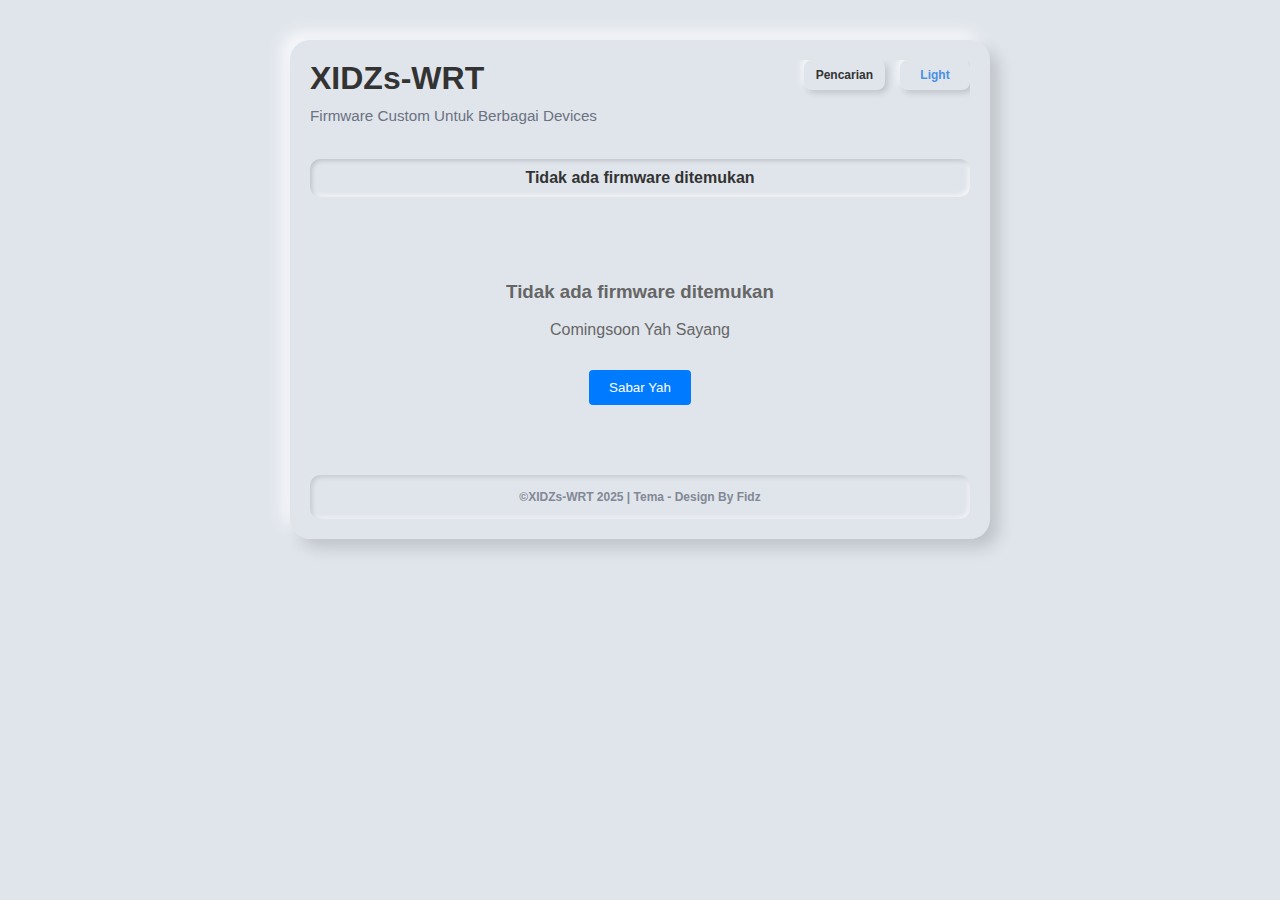
<file: index.html>
<!DOCTYPE html>
<html lang="id">
<head>
    <meta charset="UTF-8">
    <meta name="viewport" content="width=device-width, initial-scale=1.0">
    <title>XIDZs-WRT</title>
    <link rel="stylesheet" href="style.css">
</head>
<body>
    <div class="wizard-container">
        <div class="header-flex">
            <div>
                <h1 class="animated-text">XIDZs-WRT</h1>
                <div class="desc animated-desc">Firmware Custom Untuk Berbagai Devices</div>
            </div>
            <div class="header-buttons">
                <button class="search-btn" id="searchBtn">Loading...</button>
                <button class="theme-toggle" id="themeToggle">Light</button>
            </div>
        </div>
        
        <div class="firmware-count" id="firmwareCount">Memuat data...</div>
        <div id="wizard"></div>
        
        <div class="footer">
            ©XIDZs-WRT 2025 | Tema - Design By Fidz
        </div>
    </div>

    <div id="infoModal" class="modal">
        <div class="modal-content">
            <span class="close">&times;</span>
            <h2>Informasi XIDZs-WRT</h2>
            <ul class="info-list">
                <li>XIDZs-WRT Adalah Firmware Custom Berbasis OpenWrt Dan ImmortalWrt</li>
                <li>Firmware Version 23.05.x | 24.10.x</li>
                <li>IP: 192.168.1.1</li>
                <li>username: root</li>
                <li>password: xyyraa</li>
                <li>WIFI: XIDZs-WRT | XIDZs-WRT_5G</li>
                <li>WIFI Key: XIDZs2025</li>
                <li>Support Berbagai Jenis Devices Populer</li>
                <li>Support Berbagai Jenis Modem Rakitan</li>
                <li>ModSdcard Support EMMC Error Atau Normal ( Jangan Pasang Di EMMC )</li>
                <li>Format Dahulu SdCard Sebelum Burning Firmware</li>
                <li>Disarankan Burning Firmware Use EtchDroid | Rufus</li>
                <li>Disarankan Reboot Devices Setelah Succes Booting Pertama Kali</li>
            </ul>
        </div>
    </div>

    <div id="featuresModal" class="modal">
        <div class="modal-content">
            <span class="close">&times;</span>
            <h2>Features</h2>
            
            <h3>Fitur - Fitur</h3>
            <ul class="info-list">
                <li>Tema Alpha ⨯ Tema Argon ⨯ Tema Material</li>
                <li>Amlogic Service ( Amlogic Devices ) ⨯ Droidnet</li>
                <li>3ginfo-Lite ⨯ Modeminfo ⨯ IP Information</li>
                <li>Fix TTL ⨯ Tailscale</li>
                <li>Eqosplus ⨯ Mactodong</li>
                <li>GPIO LED Support HG680P - B860H</li>
                <li>MODSDCARD Support HG680P - B860H</li>
                <li>Tersedia WIFI ON | OFF HG680P - B860H</li>
                <li>Internet Detector ⨯ Connection Monitor</li>
                <li>Support Modem Rakitan ⨯ Auto Reconnect</li>
                <li>Auto Time Sync ⨯ File Manager</li>
                <li>Configurasi Openclash ⨯ Nikki ⨯ Passwall</li>
            </ul>
            
            <h3>Khusus Amlogic Devices</h3>
            <ul class="info-list">
                <li>Kernel Versi 5.15.x</li>
                <li>Kernel Versi 6.1.x</li>
                <li>Kernel Versi 6.6.x</li>
                <li>Kernel Versi 6.12.x</li>
            </ul>
            
            <h3>Tunnel Options</h3>
            <ul class="info-list">
                <li>OpenClash</li>
                <li>OpenClash + Nikki</li>
                <li>OpenClash + Nikki + Passwall</li>
                <li>No Tunnel</li>
            </ul>
        </div>
    </div>

    <div id="aboutModal" class="modal">
        <div class="modal-content">
            <span class="close">&times;</span>
            <h2>About XIDZs-WRT</h2>
            <h3>Tentang Project</h3>
            <p>XIDZs-WRT Adalah Sebuah Firmware Custom Yang Dikembangkan Untuk Komunitas Openwrt Indonesia. Project Ini Bertujuan Untuk Memberikan Pengalaman Networking Yang Lebih Baik Dengan Fitur-Fitur Yang Disesuaikan Dengan Kebutuhan Pengguna.</p>
        </div>
    </div>

    <div id="sumberModal" class="modal">
        <div class="modal-content">
            <span class="close">&times;</span>
            <h2>Credit</h2>
            <h3>License & Source</h3>
            <div class="link-list">
                <a href="https://github.com/de-quenx/XIDZs-WRT/blob/main/LICENSE" target="_blank">LICENSE</a><br>
                <a href="https://github.com/rizkikotet-dev/RTA-WRT" target="_blank">RTA-WrtBuilder By RizkiKotet-Dev</a><br>
                <a href="https://github.com/frizkyiman/friWrt-MyWrtBuilder" target="_blank">friWrt-MyWrtBuilder By frizkyiman</a><br>
                <a href="https://github.com/Revincx/MyWrtBuilder" target="_blank">MyWrtBuilder By Revincx</a><br>
                <a href="https://github.com/armarchindo/ULO-Builder/blob/main/ulo" target="_blank">ULO Builder By DBAI</a><br>
                <a href="https://github.com/ophub" target="_blank">Ophub</a><br>
                <a href="https://github.com/Dirgha80" target="_blank">Dirgha</a><br>
            </div>
        </div>
    </div>

    <div id="changelogModal" class="modal">
        <div class="modal-content">
            <span class="close">&times;</span>
            <h2>Changelog</h2>
            <h3>19.08.2025</h3>
            <ul class="info-list">
                <li>Revisi LoginPage</li>
                <li>Revisi Netmonitor</li>
                <li>Optimasi Script</li>
                <li>Fix Modemmanager</li>
                <li>Update To Openwrt 23.05.6</li>
                <li>Bug..? Unknown</li>
            </ul>
            <h3>xx.xx.2025</h3>
            <ul class="info-list">
                <li></li>
            </ul>
        </div>
    </div>

    <div id="ownerModal" class="modal">
        <div class="modal-content">
            <span class="close">&times;</span>
            <h2>Developer</h2>
            <h3>Kontak & Media Sosial</h3>
            <div class="link-list">
                <a href="https://github.com/de-quenx" target="_blank">GitHub Profile</a><br>
                <a href="https://t.me/xidz_x" target="_blank">Telegram</a><br>
                <a href="https://www.facebook.com/Fid.Kholiq" target="_blank">Facebook</a><br>
            </div>
            <h3>Dukungan dan Support</h3>
            <p>Jika Anda menyukai project ini, silakan berikan bintang di GitHub dan share ke teman-teman Terimakasih...!</p>
        </div>
    </div>

    <script src="script.js"></script>
</body>
</html>
</file>
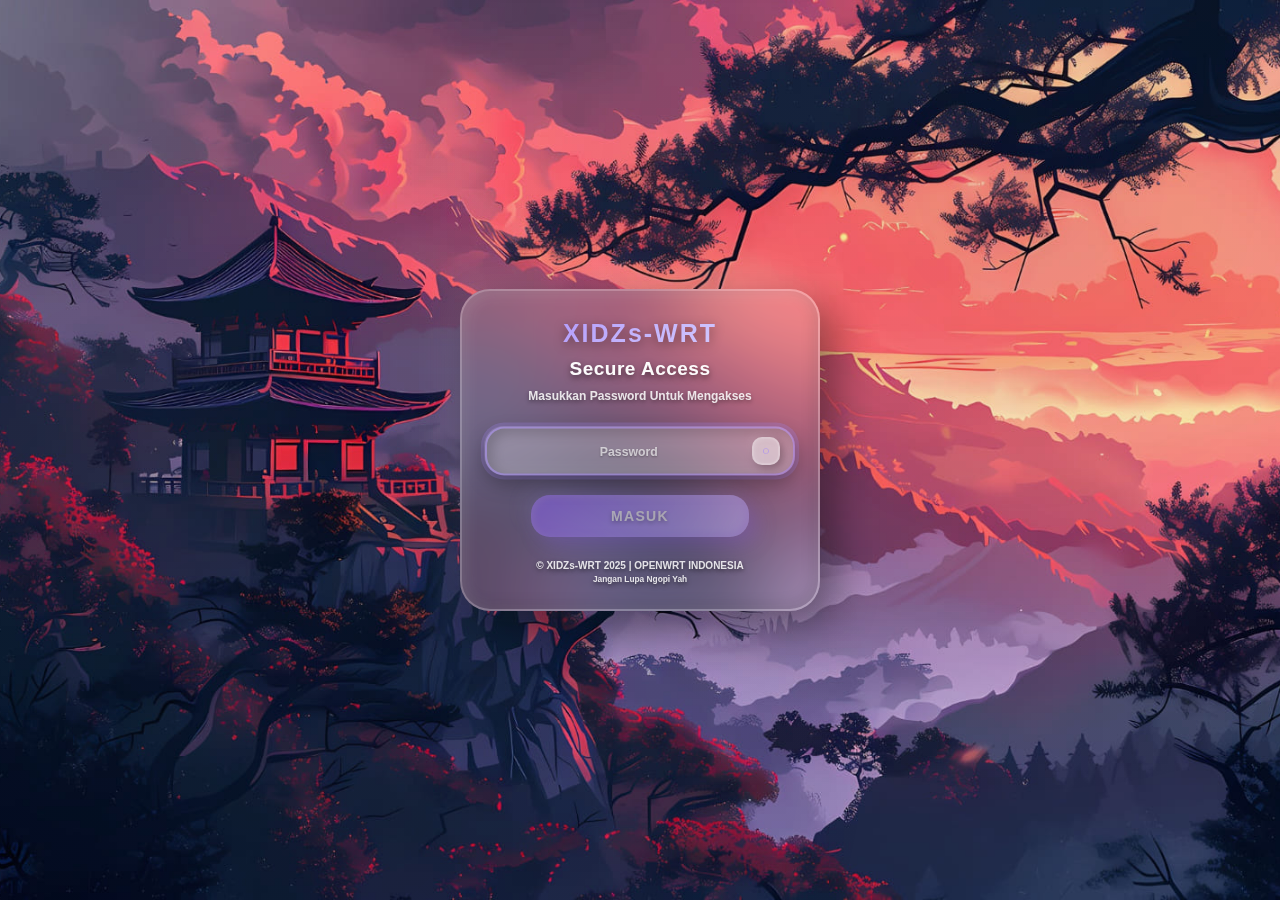
<file: login.html>
<!DOCTYPE html>
<html lang="id">
<head>
    <meta charset="UTF-8">
    <meta name="viewport" content="width=device-width, initial-scale=1.0, maximum-scale=1.0, user-scalable=no">
    <meta name="theme-color" content="#dedafe">
    <meta name="mobile-web-app-capable" content="yes">
    <meta name="apple-mobile-web-app-capable" content="yes">
    <meta name="apple-mobile-web-app-status-bar-style" content="default">
    <meta name="description" content="XIDZs-WRT - Firmware Custom From Indonesia">
    <meta name="keywords" content="XIDZs-WRT, OpenWrt, Immortalwrt, Indonesia, Firmware">
    <meta name="author" content="Fidz">
    <title>FIRMWARE - XIDZs-WRT</title>
    <link rel="stylesheet" href="xidz.css">
    <link rel="icon" type="image/x-icon" href="data:image/svg+xml,<svg xmlns='http://www.w3.org/2000/svg' viewBox='0 0 100 100'><text y='.9em' font-size='60'>🍥</text></svg>">
</head>
<body>
    <div class="snowflake">❄</div>
    <div class="snowflake">❅</div>
    <div class="snowflake">❆</div>
    <div class="snowflake">❄</div>
    <div class="snowflake">❅</div>
    <div class="snowflake">❆</div>
    <div class="snowflake">❄</div>
    <div class="snowflake">❅</div>
    <div class="snowflake">❆</div>
    <div class="snowflake">❄</div>

    <div id="announcement" class="announcement">
        <div class="announcement-content">
            <div class="announcement-icon">📢</div>
            <div class="announcement-text">
                <span id="typingText"></span>
            </div>
        </div>
    </div>

    <div class="login-container">
        <div class="logo">XIDZs-WRT</div>
        <h1>Secure Access</h1>
        <p class="subtitle">Masukkan Password Untuk Mengakses</p>
        
        <form id="loginForm">
            <div class="input-group">
                <div class="password-container">
                    <input 
                        type="password" 
                        id="password" 
                        name="password"
                        placeholder="Password"
                        maxlength="50"
                        required
                    >
                    <span class="toggle-password" id="togglePassword">○</span>
                </div>
            </div>
            
            <button type="submit" id="loginBtn">MASUK</button>
            
            <div class="loading" id="loading">
                <div class="loading-spinner"></div>
                <p>Memverifikasi Password...</p>
            </div>
        </form>
        
        <div class="footer">
            <strong>© XIDZs-WRT 2025</strong> | OPENWRT INDONESIA<br>
            <small>Jangan Lupa Ngopi Yah</small>
        </div>
    </div>

    <div id="notification" class="notification">
        <span id="notifText"></span>
        <div class="progress-bar" id="progressBar"></div>
    </div>

    <script src="xidz.js"></script>
</body>
</html>
</file>
<file: style.css>
:root {
    --bg-color: #e0e5ec;
    --text-color: #333;
    --shadow-dark: rgba(0,0,0,0.15);
    --shadow-light: rgba(255,255,255,0.7);
    --accent-color: #4a90e2;
    --secondary-color: #6b7280;
    --success-color: #10b981;
    --border-color: rgba(0,0,0,0.05);
}

.animated-text {
    font-weight: bold;
    transition: all 0.5s ease;
    color: var(--text-color);
}

.animated-desc {
    font-weight: 500;
    transition: all 0.5s ease;
    color: var(--secondary-color);
}

.animated-text:hover {
    transform: scale(1.02);
}

body.theme-dark {
    --bg-color: #1a1a1a;
    --text-color: #e0e0e0;
    --shadow-dark: rgba(0,0,0,0.3);
    --shadow-light: rgba(255,255,255,0.03);
    --accent-color: #60a5fa;
    --secondary-color: #9ca3af;
    --success-color: #34d399;
    --border-color: rgba(255,255,255,0.1);
}

body.theme-blue {
    --bg-color: #0f172a;
    --text-color: #cbd5e1;
    --shadow-dark: rgba(0,0,0,0.25);
    --shadow-light: rgba(59, 130, 246, 0.1);
    --accent-color: #3b82f6;
    --secondary-color: #64748b;
    --success-color: #06b6d4;
    --border-color: rgba(59, 130, 246, 0.2);
}

body.theme-green {
    --bg-color: #0f1419;
    --text-color: #a7f3d0;
    --shadow-dark: rgba(0,0,0,0.25);
    --shadow-light: rgba(16, 185, 129, 0.1);
    --accent-color: #10b981;
    --secondary-color: #6b7280;
    --success-color: #34d399;
    --border-color: rgba(16, 185, 129, 0.2);
}

body.theme-purple {
    --bg-color: #1e1b4b;
    --text-color: #e0e7ff;
    --shadow-dark: rgba(0,0,0,0.25);
    --shadow-light: rgba(139, 92, 246, 0.1);
    --accent-color: #8b5cf6;
    --secondary-color: #a78bfa;
    --success-color: #c084fc;
    --border-color: rgba(139, 92, 246, 0.2);
}

body {
    font-family: 'Segoe UI', sans-serif;
    background: var(--bg-color);
    color: var(--text-color);
    margin: 0;
    padding: 0;
    transition: all 0.3s ease;
    overflow-x: hidden;
}

* {
    box-sizing: border-box;
}

.wizard-container {
    max-width: 700px;
    margin: 40px auto 20px;
    padding: 20px;
    border-radius: 20px;
    background: inherit;
    box-shadow: 9px 9px 16px var(--shadow-dark), -9px -9px 16px var(--shadow-light);
    transition: filter 0.3s ease;
    position: relative;
}

.wizard-container.blur-active {
    filter: blur(3px);
    pointer-events: none;
}

.header-flex {
    display: flex;
    justify-content: space-between;
    align-items: flex-start;
    gap: 20px;
    margin-bottom: 20px;
    overflow: hidden;
}

.header-content {
    flex: 1;
    overflow: hidden;
}

.header-buttons {
    display: flex;
    flex-direction: row;
    gap: 15px;
    align-items: center;
    flex-shrink: 0;
}

.search-btn, .theme-toggle {
    border: none;
    background: inherit;
    padding: 8px 12px;
    border-radius: 8px;
    font-size: 12px;
    font-weight: bold;
    cursor: pointer;
    box-shadow: 3px 3px 6px var(--shadow-dark), -3px -3px 6px var(--shadow-light);
    transition: all 0.2s ease;
    color: var(--text-color);
    min-width: 70px;
}

.search-btn:hover, .theme-toggle:hover {
    box-shadow: inset 3px 3px 6px var(--shadow-dark), inset -3px -3px 6px var(--shadow-light);
    transform: scale(0.98);
}

.theme-toggle {
    color: var(--accent-color);
}

h1 { 
    margin: 0; 
    color: var(--text-color); 
    word-wrap: break-word;
    hyphens: auto;
}

.desc {
    color: var(--secondary-color);
    font-size: 0.95em;
    margin: 10px 0 15px;
    word-wrap: break-word;
    hyphens: auto;
}

.firmware-count {
    text-align: center;
    margin-bottom: 25px;
    padding: 10px;
    background: inherit;
    border-radius: 10px;
    box-shadow: inset 2px 2px 4px var(--shadow-dark), inset -2px -2px 4px var(--shadow-light);
    font-weight: bold;
    color: var(--text-color);
}

.step-card {
    background: inherit;
    border-radius: 15px;
    padding: 15px;
    margin-bottom: 20px;
    box-shadow: inset 3px 3px 6px var(--shadow-dark), inset -3px -3px 6px var(--shadow-light);
    opacity: 0;
    transform: translateY(15px);
    transition: all 0.4s ease;
}

.step-card.active {
    opacity: 1;
    transform: translateY(0);
}

label {
    display: block;
    margin-bottom: 12px;
    font-weight: bold;
    color: var(--text-color);
}

.firmware-header {
    display: flex;
    justify-content: space-between;
    align-items: center;
    margin-bottom: 12px;
    flex-wrap: wrap;
    gap: 10px;
}

.search-toggle-btn {
    border: none;
    background: inherit;
    padding: 6px 12px;
    border-radius: 8px;
    font-size: 12px;
    font-weight: bold;
    cursor: pointer;
    box-shadow: 3px 3px 6px var(--shadow-dark), -3px -3px 6px var(--shadow-light);
    transition: all 0.2s ease;
    color: var(--text-color);
}

.search-toggle-btn:hover {
    box-shadow: inset 2px 2px 4px var(--shadow-dark), inset -2px -2px 4px var(--shadow-light);
    transform: scale(0.98);
}

.search-toggle-btn.active {
    box-shadow: inset 3px 3px 6px var(--shadow-dark), inset -3px -3px 6px var(--shadow-light);
    color: var(--accent-color);
}

.category-buttons {
    display: flex;
    gap: 8px;
    margin-bottom: 15px;
    flex-wrap: wrap;
}

.device-buttons {
    display: grid;
    grid-template-columns: repeat(3, 1fr);
    gap: 8px;
    margin-bottom: 15px;
}

.category-btn {
    flex: 1;
    min-width: 80px;
    border: none;
    background: inherit;
    padding: 12px 8px;
    border-radius: 12px;
    font-size: 12px;
    font-weight: bold;
    cursor: pointer;
    box-shadow: 6px 6px 12px var(--shadow-dark), -6px -6px 12px var(--shadow-light);
    transition: all 0.2s ease;
    text-align: center;
    white-space: nowrap;
    color: var(--text-color);
}

.device-btn {
    border: none;
    background: inherit;
    padding: 12px 8px;
    border-radius: 12px;
    font-size: 12px;
    font-weight: bold;
    cursor: pointer;
    box-shadow: 6px 6px 12px var(--shadow-dark), -6px -6px 12px var(--shadow-light);
    transition: all 0.2s ease;
    text-align: center;
    white-space: nowrap;
    color: var(--text-color);
    min-height: 44px;
    display: flex;
    align-items: center;
    justify-content: center;
}

.category-btn:hover, .device-btn:hover {
    transform: scale(0.98);
    box-shadow: 4px 4px 8px var(--shadow-dark), -4px -4px 8px var(--shadow-light);
}

.category-btn.active, .device-btn.active {
    box-shadow: inset 4px 4px 8px var(--shadow-dark), inset -4px -4px 8px var(--shadow-light);
    color: var(--accent-color);
    transform: scale(0.96);
}

.search-select {
    border-radius: 12px;
    background: inherit;
    box-shadow: inset 3px 3px 6px var(--shadow-dark), inset -3px -3px 6px var(--shadow-light);
    margin-bottom: 15px;
}

.search-select input {
    width: 100%;
    padding: 10px 12px;
    border: none;
    outline: none;
    font-size: 1em;
    background: none;
    color: var(--text-color);
}

.search-select input::placeholder {
    color: var(--secondary-color);
}

.firmware-list ul {
    list-style: none;
    margin: 0;
    padding: 0;
    max-height: 300px;
    overflow-y: auto;
    border-radius: 12px;
    background: inherit;
    box-shadow: inset 3px 3px 6px var(--shadow-dark), inset -3px -3px 6px var(--shadow-light);
}

.firmware-list ul::-webkit-scrollbar {
    width: 8px;
}

.firmware-list ul::-webkit-scrollbar-track {
    background: var(--border-color);
    border-radius: 10px;
}

.firmware-list ul::-webkit-scrollbar-thumb {
    background: var(--accent-color);
    border-radius: 10px;
}

.firmware-list ul::-webkit-scrollbar-thumb:hover {
    background: var(--secondary-color);
}

.firmware-list ul li {
    padding: 12px;
    cursor: pointer;
    transition: all 0.2s ease;
    border-bottom: 1px solid var(--border-color);
    color: var(--text-color);
    display: flex;
    justify-content: space-between;
    align-items: center;
}

.firmware-list ul li:last-child {
    border-bottom: none;
}

.firmware-list ul li:hover {
    background: var(--shadow-light);
    transform: translateX(3px);
}

.firmware-list ul li.selected {
    background: rgba(74, 144, 226, 0.1);
    color: var(--accent-color);
    font-weight: bold;
    box-shadow: inset 2px 2px 4px rgba(74, 144, 226, 0.2);
}

.firmware-info {
    display: flex;
    flex-direction: column;
    flex: 1;
    min-width: 0;
}

.firmware-name {
    font-weight: bold;
    margin-bottom: 3px;
    word-wrap: break-word;
    overflow-wrap: break-word;
}

.firmware-meta {
    display: flex;
    align-items: center;
    gap: 15px;
    font-size: 10px;
    color: var(--secondary-color);
    flex-wrap: wrap;
}

.file-size {
    color: var(--accent-color);
    font-weight: bold;
    font-size: 10px;
}

.download-count {
    color: var(--success-color);
    font-weight: bold;
    font-size: 10px;
}

.device-type {
    color: #ff6b6b;
    font-weight: bold;
    font-size: 10px;
}

.release-date {
    color: #8b5cf6;
    font-weight: bold;
    font-size: 10px;
}

.locked-download-section {
    background: inherit;
    border-radius: 15px;
    padding: 20px;
    box-shadow: inset 2px 2px 4px var(--shadow-dark), inset -2px -2px 4px var(--shadow-light);
}

.download-area {
    display: flex;
    gap: 20px;
    align-items: flex-start;
}

.selected-info {
    flex: 1;
    min-height: 80px;
    display: flex;
    flex-direction: column;
    justify-content: center;
    min-width: 0;
}

.no-selection { 
    text-align: center; 
    color: var(--secondary-color); 
}

.firmware-selected {
    text-align: left;
}

.firmware-details { 
    line-height: 1.6; 
    margin-bottom: 10px;
    color: var(--text-color);
    word-wrap: break-word;
}

.firmware-details .file-size {
    display: block;
    margin-top: 5px;
    font-size: 11px;
}

.firmware-details .download-count {
    display: block;
    margin-top: 3px;
    font-size: 11px;
}

.firmware-details .release-date {
    display: block;
    margin-top: 3px;
    font-size: 11px;
}

.download-url {
    font-size: 10px;
    color: var(--secondary-color);
    word-break: break-all;
    background: var(--border-color);
    padding: 5px 8px;
    border-radius: 4px;
    margin-bottom: 10px;
    font-family: monospace;
}

.action-buttons {
    display: flex;
    flex-direction: column;
    gap: 15px;
    width: 100%;
    max-width: 360px;
    flex-shrink: 0;
}

.download-btn {
    display: block;
    text-align: center;
    padding: 15px;
    background: inherit;
    color: inherit;
    text-decoration: none;
    font-weight: bold;
    font-size: 16px;
    border: none;
    border-radius: 12px;
    cursor: pointer;
    transition: all 0.2s ease;
    width: 100%;
}

.download-btn.locked {
    box-shadow: 4px 4px 8px var(--shadow-dark), -4px -4px 8px var(--shadow-light);
    color: var(--secondary-color);
    cursor: not-allowed;
}

.download-btn.unlocked {
    box-shadow: 6px 6px 12px var(--shadow-dark), -6px -6px 12px var(--shadow-light);
    color: var(--accent-color);
}

.download-btn.unlocked:hover {
    box-shadow: inset 4px 4px 8px var(--shadow-dark), inset -4px -4px 8px var(--shadow-light);
    transform: scale(0.98);
}

.info-buttons {
    display: grid;
    grid-template-columns: repeat(6, 1fr);
    gap: 5px;
}

.info-btn, .features-btn, .about-btn, .sumber-btn, .changelog-btn, .owner-btn {
    border: none;
    background: inherit;
    padding: 10px 4px;
    border-radius: 8px;
    font-size: 9px;
    cursor: pointer;
    font-weight: bold;
    transition: all 0.2s ease;
    box-shadow: 3px 3px 6px var(--shadow-dark), -3px -3px 6px var(--shadow-light);
    text-align: center;
    white-space: nowrap;
    overflow: hidden;
    text-overflow: ellipsis;
    color: var(--text-color);
}

.info-btn:hover, .features-btn:hover, .about-btn:hover, 
.sumber-btn:hover, .changelog-btn:hover, .owner-btn:hover {
    box-shadow: inset 2px 2px 4px var(--shadow-dark), inset -2px -2px 4px var(--shadow-light);
    transform: scale(0.98);
}

.footer {
    text-align: center;
    margin-top: 30px;
    padding: 15px;
    color: var(--secondary-color);
    font-size: 12px;
    font-weight: bold;
    background: inherit;
    border-radius: 10px;
    box-shadow: inset 2px 2px 4px var(--shadow-dark), inset -2px -2px 4px var(--shadow-light);
    opacity: 0.8;
    transition: all 0.3s ease;
}

.footer:hover {
    opacity: 1;
    color: var(--accent-color);
    transform: translateY(-1px);
}

.toast {
    position: fixed;
    bottom: 20px;
    left: 50%;
    transform: translateX(-50%);
    background: var(--accent-color);
    color: white;
    padding: 12px 20px;
    border-radius: 8px;
    z-index: 10000;
    font-weight: bold;
    box-shadow: 0 4px 8px var(--shadow-dark);
    opacity: 0;
    transition: opacity 0.3s ease;
    max-width: 90%;
    word-wrap: break-word;
}

.toast.show { opacity: 1; }

.modal {
    display: none;
    position: fixed;
    z-index: 9999;
    left: 0;
    top: 0;
    width: 100%;
    height: 100%;
    background: rgba(0,0,0,0.6);
    backdrop-filter: blur(8px);
}

.modal-content {
    background: var(--bg-color);
    margin: 5% auto;
    padding: 25px;
    border-radius: 20px;
    max-width: 600px;
    max-height: 80vh;
    overflow-y: auto;
    box-shadow: 12px 12px 24px var(--shadow-dark), -12px -12px 24px var(--shadow-light);
    text-align: center;
    transform: scale(0.9);
    transition: transform 0.3s ease;
    color: var(--text-color);
}

.modal.show .modal-content { transform: scale(1); }

.modal-content::-webkit-scrollbar {
    width: 8px;
}

.modal-content::-webkit-scrollbar-track {
    background: var(--border-color);
    border-radius: 10px;
}

.modal-content::-webkit-scrollbar-thumb {
    background: var(--accent-color);
    border-radius: 10px;
}

.modal-content::-webkit-scrollbar-thumb:hover {
    background: var(--secondary-color);
}

.close {
    float: right;
    font-size: 24px;
    cursor: pointer;
    color: var(--secondary-color);
    font-weight: bold;
    transition: all 0.2s ease;
}

.close:hover { 
    transform: scale(1.2); 
    color: #ff4444; 
}

.modal-content h2 { 
    margin: 10px 0 20px 0; 
    color: var(--text-color); 
    font-size: 1.5em; 
    word-wrap: break-word;
}

.modal-content h3 { 
    margin: 25px 0 15px 0; 
    color: var(--text-color); 
    border-bottom: 2px solid var(--border-color); 
    padding-bottom: 8px; 
    word-wrap: break-word;
}

.modal-content h3:first-of-type { margin-top: 15px; }

.info-list { 
    text-align: left; 
    margin: 15px 0; 
    padding-left: 20px; 
    line-height: 1.6; 
}

.info-list li { 
    margin-bottom: 8px; 
    font-size: 0.95em; 
    color: var(--text-color); 
    word-wrap: break-word;
}

.link-list { 
    text-align: left; 
    margin: 15px 0 20px 0; 
    line-height: 2; 
}

.link-list a {
    display: inline-block;
    margin-bottom: 10px;
    color: var(--accent-color);
    text-decoration: none;
    font-weight: bold;
    transition: all 0.2s ease;
    border-bottom: 1px solid transparent;
    word-wrap: break-word;
}

.link-list a:hover { 
    color: var(--success-color); 
    transform: translateX(5px); 
    border-bottom: 1px solid var(--success-color); 
}

@media (max-width: 1024px) and (min-width: 769px) {
    .info-buttons { 
        grid-template-columns: repeat(3, 1fr); 
        grid-template-rows: repeat(2, 1fr); 
        gap: 8px; 
    }
    .info-btn, .features-btn, .about-btn, .sumber-btn, .changelog-btn, .owner-btn { 
        font-size: 11px; 
        padding: 12px 8px; 
    }
    .category-btn, .device-btn { 
        font-size: 11px; 
        padding: 12px 8px; 
        min-height: 42px;
    }
}

@media (max-width: 768px) {
    .wizard-container { 
        padding: 15px; 
        margin-top: 20px; 
        margin-left: 10px;
        margin-right: 10px;
    }
    .header-flex { 
        flex-direction: column; 
        align-items: center; 
        text-align: center; 
        gap: 15px; 
    }
    .header-buttons { 
        flex-direction: row; 
        align-items: center; 
        flex-wrap: wrap;
        justify-content: center;
    }
    .theme-toggle { 
        padding: 6px 12px; 
        font-size: 10px; 
        min-width: 60px;
    }
    .download-area { 
        flex-direction: column; 
        gap: 15px; 
    }
    .action-buttons { 
        max-width: none; 
    }
    .info-buttons { 
        grid-template-columns: repeat(3, 1fr); 
        grid-template-rows: repeat(2, 1fr); 
        gap: 6px; 
    }
    .info-btn, .features-btn, .about-btn, .sumber-btn, .changelog-btn, .owner-btn { 
        font-size: 10px; 
        padding: 10px 6px; 
    }
    .category-btn, .device-btn { 
        font-size: 10px; 
        padding: 10px 6px; 
        min-height: 40px;
    }
    .modal-content { 
        margin: 10% auto; 
        max-width: 90%; 
        padding: 20px; 
    }
    .firmware-header { 
        flex-direction: column; 
        align-items: flex-start; 
        gap: 10px; 
    }
    .firmware-list ul li { 
        flex-direction: column; 
        align-items: flex-start; 
        padding: 10px; 
    }
    .firmware-meta { 
        margin-top: 5px; 
        flex-wrap: wrap; 
        gap: 8px; 
    }
    .file-size, .download-count, .device-type, .release-date { 
        font-size: 9px; 
    }
    .footer { 
        font-size: 11px; 
        margin-top: 20px; 
        padding: 12px; 
    }
}

@media (max-width: 480px) {
    body {
        padding: 0 5px;
    }
    .wizard-container {
        margin: 10px auto;
        padding: 12px;
    }
    .info-buttons { 
        gap: 4px; 
    }
    .info-btn, .features-btn, .about-btn, .sumber-btn, .changelog-btn, .owner-btn { 
        font-size: 9px; 
        padding: 8px 4px; 
    }
    .category-btn, .device-btn { 
        font-size: 9px; 
        padding: 8px 4px; 
        min-height: 38px;
    }
    .category-buttons {
        gap: 4px;
    }
    .device-buttons {
        gap: 4px;
    }
    .modal-content { 
        margin: 15% auto; 
        max-width: 95%; 
        padding: 15px; 
    }
    .theme-toggle { 
        padding: 5px 10px; 
        font-size: 9px; 
        min-width: 50px;
    }
    .footer { 
        font-size: 10px; 
        margin-top: 15px; 
        padding: 10px; 
    }
    .file-size, .download-count, .device-type, .release-date { 
        font-size: 8px; 
    }
    .animated-text { 
        font-size: 1.8em; 
    }
    .animated-desc { 
        font-size: 0.9em; 
    }
    .header-buttons {
        gap: 8px;
    }
    .search-btn {
        padding: 6px 10px;
        font-size: 12px;
    }
}

@media (max-width: 320px) {
    .wizard-container {
        margin: 5px;
        padding: 10px;
    }
    .category-buttons {
        flex-direction: column;
        gap: 8px;
    }
    .category-btn {
        min-width: 100%;
    }
    .device-buttons {
        grid-template-columns: repeat(2, 1fr);
        gap: 6px;
    }
    .device-btn {
        font-size: 8px;
        padding: 6px 3px;
        min-height: 36px;
    }
    .info-buttons {
        grid-template-columns: repeat(2, 1fr);
        grid-template-rows: repeat(3, 1fr);
    }
}
</file>
<file: xidz.css>
html {
    touch-action: manipulation;
    -webkit-text-size-adjust: 100%;
    -ms-text-size-adjust: 100%;
    text-size-adjust: 100%;
    height: 100%;
}

* {
    margin: 0;
    padding: 0;
    box-sizing: border-box;
    -webkit-tap-highlight-color: transparent;
}

body {
    font-family: 'Segoe UI', Tahoma, Geneva, Verdana, sans-serif;
    display: flex;
    flex-direction: column;
    justify-content: center;
    align-items: center;
    min-height: 100vh;
    height: 100%;
    background: url('asset/bg1.png') center center / cover no-repeat fixed;
    position: relative;
    overflow: hidden;
    padding: 20px;
    margin: 0;
}

body::before {
    content: '';
    position: fixed;
    top: 0;
    left: 0;
    width: 100%;
    height: 100%;
    background: 
        radial-gradient(circle at 20% 80%, rgba(34, 40, 75, 0.08) 0%, transparent 50%),
        radial-gradient(circle at 80% 20%, rgba(75, 34, 68, 0.08) 0%, transparent 50%);
    z-index: 0;
    pointer-events: none;
}

.snowflake {
    position: fixed;
    color: rgba(255, 255, 255, 0.7);
    font-size: 1em;
    font-family: Arial, sans-serif;
    text-shadow: 0 0 8px rgba(255, 255, 255, 0.5);
    opacity: 0;
    animation: fall linear infinite;
    z-index: 0;
    pointer-events: none;
    user-select: none;
}

.snowflake:nth-child(1) { left: 10%; animation-duration: 12s; animation-delay: 0s; font-size: 1.2em; }
.snowflake:nth-child(2) { left: 20%; animation-duration: 15s; animation-delay: 2s; font-size: 0.9em; }
.snowflake:nth-child(3) { left: 30%; animation-duration: 18s; animation-delay: 4s; font-size: 1.4em; }
.snowflake:nth-child(4) { left: 40%; animation-duration: 14s; animation-delay: 1s; font-size: 1em; }
.snowflake:nth-child(5) { left: 50%; animation-duration: 16s; animation-delay: 3s; font-size: 1.3em; }
.snowflake:nth-child(6) { left: 60%; animation-duration: 13s; animation-delay: 5s; font-size: 0.8em; }
.snowflake:nth-child(7) { left: 70%; animation-duration: 17s; animation-delay: 6s; font-size: 1.1em; }
.snowflake:nth-child(8) { left: 80%; animation-duration: 19s; animation-delay: 7s; font-size: 1em; }
.snowflake:nth-child(9) { left: 15%; animation-duration: 20s; animation-delay: 8s; font-size: 1.2em; }
.snowflake:nth-child(10) { left: 85%; animation-duration: 15s; animation-delay: 9s; font-size: 0.9em; }

@keyframes fall {
    0% {
        top: -10%;
        opacity: 0;
        transform: translateX(0) rotate(0deg);
    }
    10% {
        opacity: 0.8;
    }
    20% {
        transform: translateX(15px) rotate(90deg);
        opacity: 0.7;
    }
    40% {
        transform: translateX(-15px) rotate(180deg);
        opacity: 0.8;
    }
    60% {
        transform: translateX(15px) rotate(270deg);
        opacity: 0.6;
    }
    80% {
        transform: translateX(-10px) rotate(360deg);
        opacity: 0.5;
    }
    100% {
        top: 110%;
        opacity: 0;
        transform: translateX(0) rotate(450deg);
    }
}

.announcement {
    position: fixed;
    top: -100px;
    left: 50%;
    transform: translateX(-50%);
    z-index: 1000;
    background: rgba(255, 255, 255, 0.15);
    backdrop-filter: blur(30px);
    -webkit-backdrop-filter: blur(30px);
    border: 2px solid rgba(255, 255, 255, 0.25);
    padding: 12px 22px;
    border-radius: 22px;
    box-shadow: 
        10px 10px 30px rgba(0, 0, 0, 0.35),
        -10px -10px 30px rgba(255, 255, 255, 0.08),
        inset 2px 2px 10px rgba(255, 255, 255, 0.15),
        inset -2px -2px 10px rgba(0, 0, 0, 0.15);
    max-width: 92%;
    width: auto;
    min-width: 320px;
    transition: all 0.5s cubic-bezier(0.68, -0.55, 0.265, 1.55);
}

.announcement.show {
    top: 20px;
}

.announcement-content {
    display: flex;
    align-items: center;
    gap: 11px;
}

.announcement-icon {
    font-size: 20px;
    flex-shrink: 0;
    animation: bounce 2s infinite;
    filter: drop-shadow(0 2px 4px rgba(0, 0, 0, 0.3));
}

@keyframes bounce {
    0%, 100% {
        transform: translateY(0);
    }
    50% {
        transform: translateY(-6px);
    }
}

.announcement-text {
    flex: 1;
    color: rgba(255, 255, 255, 0.95);
    font-size: 12px;
    font-weight: 700;
    line-height: 1.4;
    text-align: left;
    text-shadow: 0 2px 4px rgba(0, 0, 0, 0.5);
}

.main-container {
    display: flex;
    flex-direction: column;
    align-items: center;
    z-index: 1;
    position: relative;
}

.notification {
    position: fixed;
    bottom: 30px;
    left: 50%;
    transform: translateX(-50%) translateY(100px);
    padding: 13px 18px;
    border-radius: 17px;
    font-weight: 700;
    font-size: 12px;
    opacity: 0;
    transition: all 0.4s cubic-bezier(0.68, -0.55, 0.265, 1.55);
    width: 90%;
    max-width: 310px;
    backdrop-filter: blur(25px);
    -webkit-backdrop-filter: blur(25px);
    border: 2px solid rgba(255, 255, 255, 0.2);
    text-align: center;
    z-index: 999;
}

.notification.show {
    opacity: 1;
    transform: translateX(-50%) translateY(0);
}

.notification.success {
    background: rgba(34, 197, 94, 0.2);
    color: #4ADE80;
    box-shadow: 
        8px 8px 20px rgba(0, 0, 0, 0.4),
        -8px -8px 20px rgba(74, 222, 128, 0.08),
        inset 2px 2px 8px rgba(255, 255, 255, 0.15),
        inset -2px -2px 8px rgba(34, 197, 94, 0.25);
    text-shadow: 0 2px 4px rgba(0, 0, 0, 0.4);
}

.notification.error {
    background: rgba(239, 68, 68, 0.2);
    color: #F87171;
    box-shadow: 
        8px 8px 20px rgba(0, 0, 0, 0.4),
        -8px -8px 20px rgba(248, 113, 113, 0.08),
        inset 2px 2px 8px rgba(255, 255, 255, 0.15),
        inset -2px -2px 8px rgba(239, 68, 68, 0.25);
    text-shadow: 0 2px 4px rgba(0, 0, 0, 0.4);
}

.login-container {
    background: rgba(255, 255, 255, 0.15);
    backdrop-filter: blur(40px);
    -webkit-backdrop-filter: blur(40px);
    border: 2px solid rgba(255, 255, 255, 0.25);
    padding: 22px 20px 18px 20px;
    border-radius: 26px;
    width: 100%;
    max-width: 310px;
    text-align: center;
    box-shadow: 
        15px 15px 40px rgba(0, 0, 0, 0.4),
        -15px -15px 40px rgba(255, 255, 255, 0.08),
        inset 3px 3px 15px rgba(255, 255, 255, 0.15),
        inset -3px -3px 15px rgba(0, 0, 0, 0.15);
    animation: slideUp 0.6s ease-out;
}

@keyframes slideUp {
    from {
        opacity: 0;
        transform: translateY(30px) scale(0.95);
    }
    to {
        opacity: 1;
        transform: translateY(0) scale(1);
    }
}

.logo {
    font-size: 22px;
    margin-bottom: 8px;
    background: linear-gradient(135deg, #A78BFA, #C4B5FD, #DDD6FE);
    -webkit-background-clip: text;
    -webkit-text-fill-color: transparent;
    background-clip: text;
    font-weight: 800;
    letter-spacing: 2px;
    animation: pulse 2s infinite, shimmer 3s ease-in-out infinite;
    position: relative;
    filter: drop-shadow(0 3px 6px rgba(0, 0, 0, 0.4));
}

@keyframes pulse {
    0%, 100% { 
        transform: scale(1); 
    }
    50% { 
        transform: scale(1.04); 
    }
}

@keyframes shimmer {
    0%, 100% {
        filter: brightness(1) drop-shadow(0 3px 6px rgba(0, 0, 0, 0.4));
    }
    50% {
        filter: brightness(1.3) drop-shadow(0 5px 12px rgba(167, 139, 250, 0.6));
    }
}

h1 {
    color: rgba(255, 255, 255, 0.98);
    margin-bottom: 6px;
    font-size: 17px;
    font-weight: 800;
    text-shadow: 0 3px 6px rgba(0, 0, 0, 0.5);
    letter-spacing: 0.5px;
}

.subtitle {
    color: rgba(255, 255, 255, 0.85);
    margin-bottom: 18px;
    font-size: 11px;
    font-weight: 700;
    line-height: 1.4;
    text-shadow: 0 2px 4px rgba(0, 0, 0, 0.4);
}

.input-group {
    position: relative;
    margin-bottom: 16px;
}

.password-container {
    position: relative;
    width: 100%;
}

input[type="password"], input[type="text"] {
    width: 100%;
    padding: 13px 36px 13px 15px;
    border: 2px solid rgba(255, 255, 255, 0.2);
    border-radius: 17px;
    font-size: 14px !important;
    background: rgba(255, 255, 255, 0.1);
    backdrop-filter: blur(25px);
    -webkit-backdrop-filter: blur(25px);
    color: rgba(255, 255, 255, 0.95);
    transition: all 0.3s ease;
    box-shadow: 
        inset 4px 4px 12px rgba(0, 0, 0, 0.2),
        inset -4px -4px 12px rgba(255, 255, 255, 0.08),
        0 6px 12px rgba(0, 0, 0, 0.2);
    text-align: center;
    touch-action: manipulation;
    font-weight: 700;
    text-shadow: 0 1px 2px rgba(0, 0, 0, 0.3);
}

input[type="password"]:focus, input[type="text"]:focus {
    outline: none;
    border-color: rgba(167, 139, 250, 0.5);
    background: rgba(255, 255, 255, 0.15);
    box-shadow: 
        inset 4px 4px 12px rgba(0, 0, 0, 0.2),
        inset -4px -4px 12px rgba(255, 255, 255, 0.08),
        0 8px 20px rgba(0, 0, 0, 0.3),
        0 0 0 4px rgba(167, 139, 250, 0.25);
    transform: scale(1.02);
}

input[type="password"]::placeholder, input[type="text"]::placeholder {
    color: rgba(255, 255, 255, 0.65);
    font-weight: 600;
    font-size: 11.5px;
    text-shadow: 0 1px 2px rgba(0, 0, 0, 0.3);
}

.toggle-password {
    position: absolute;
    right: 11px;
    top: 50%;
    transform: translateY(-50%);
    cursor: pointer;
    padding: 5px;
    font-size: 12px;
    color: rgba(167, 139, 250, 0.9);
    transition: all 0.3s ease;
    user-select: none;
    z-index: 2;
    background: rgba(255, 255, 255, 0.12);
    backdrop-filter: blur(15px);
    -webkit-backdrop-filter: blur(15px);
    border: 2px solid rgba(255, 255, 255, 0.2);
    border-radius: 9px;
    width: 24px;
    height: 24px;
    display: flex;
    align-items: center;
    justify-content: center;
    box-shadow: 
        3px 3px 8px rgba(0, 0, 0, 0.25),
        -3px -3px 8px rgba(255, 255, 255, 0.08),
        inset 1px 1px 4px rgba(255, 255, 255, 0.15);
    font-weight: 400;
    line-height: 1;
}

.toggle-password:hover {
    color: rgba(196, 181, 253, 1);
    background: rgba(255, 255, 255, 0.18);
    transform: translateY(-50%) scale(1.1);
    box-shadow: 
        4px 4px 10px rgba(0, 0, 0, 0.3),
        -4px -4px 10px rgba(255, 255, 255, 0.08),
        inset 1px 1px 4px rgba(255, 255, 255, 0.2);
}

.toggle-password:active {
    transform: translateY(-50%) scale(0.95);
    box-shadow: 
        inset 3px 3px 8px rgba(0, 0, 0, 0.25),
        inset -2px -2px 6px rgba(255, 255, 255, 0.1);
}

button {
    width: 78%;
    padding: 12px 18px;
    border: none;
    border-radius: 17px;
    font-size: 13px !important;
    font-weight: 800;
    cursor: pointer;
    transition: all 0.3s ease;
    text-transform: uppercase;
    letter-spacing: 1.2px;
    background: linear-gradient(135deg, #8B5CF6, #A78BFA, #C4B5FD);
    color: white;
    box-shadow: 
        8px 8px 20px rgba(139, 92, 246, 0.5),
        -8px -8px 20px rgba(196, 181, 253, 0.15),
        inset 2px 2px 8px rgba(255, 255, 255, 0.2),
        inset -2px -2px 8px rgba(139, 92, 246, 0.4);
    position: relative;
    overflow: hidden;
    margin: 0 auto;
    display: block;
    touch-action: manipulation;
    text-shadow: 0 2px 4px rgba(0, 0, 0, 0.4);
}

button::before {
    content: '';
    position: absolute;
    top: 0;
    left: -100%;
    width: 100%;
    height: 100%;
    background: linear-gradient(90deg, transparent, rgba(255,255,255,0.4), transparent);
    transition: left 0.6s;
}

button:hover::before {
    left: 100%;
}

button:hover {
    transform: translateY(-3px) scale(1.03);
    box-shadow: 
        10px 10px 25px rgba(139, 92, 246, 0.6),
        -10px -10px 25px rgba(196, 181, 253, 0.15),
        inset 2px 2px 10px rgba(255, 255, 255, 0.25),
        inset -2px -2px 10px rgba(139, 92, 246, 0.5);
}

button:active {
    transform: translateY(0) scale(0.98);
    box-shadow: 
        inset 6px 6px 15px rgba(139, 92, 246, 0.4),
        inset -6px -6px 15px rgba(196, 181, 253, 0.2);
}

.progress-bar {
    position: absolute;
    bottom: 0;
    left: 0;
    height: 4px;
    border-radius: 0 0 17px 17px;
    transition: width 3s linear;
}

.progress-bar.success {
    background: linear-gradient(90deg, #4ADE80, #22C55E, #16A34A);
    box-shadow: 0 2px 6px rgba(34, 197, 94, 0.5);
}

.progress-bar.error {
    background: linear-gradient(90deg, #F87171, #EF4444, #DC2626);
    box-shadow: 0 2px 6px rgba(239, 68, 68, 0.5);
}

.footer {
    margin-top: 16px;
    color: rgba(255, 255, 255, 0.85);
    font-size: 9px;
    font-weight: 700;
    line-height: 1.3;
    text-shadow: 0 2px 4px rgba(0, 0, 0, 0.5);
}

.loading {
    display: none;
    margin: 12px 0;
}

.loading-spinner {
    width: 26px;
    height: 26px;
    margin: 0 auto 9px;
    border: 3px solid rgba(255, 255, 255, 0.1);
    border-top: 3px solid #A78BFA;
    border-radius: 50%;
    animation: spin 1s linear infinite;
    box-shadow: 
        4px 4px 10px rgba(0, 0, 0, 0.4),
        -4px -4px 10px rgba(167, 139, 250, 0.15);
}

@keyframes spin {
    0% { 
        transform: rotate(0deg); 
    }
    100% { 
        transform: rotate(360deg); 
    }
}

.loading p {
    font-size: 10px;
    color: rgba(255, 255, 255, 0.85);
    margin: 0;
    text-shadow: 0 2px 4px rgba(0, 0, 0, 0.4);
    font-weight: 700;
}

.input-error {
    border-color: rgba(248, 113, 113, 0.7) !important;
    background: rgba(239, 68, 68, 0.15) !important;
    animation: shake 0.5s;
    box-shadow: 
        inset 4px 4px 12px rgba(239, 68, 68, 0.25),
        inset -4px -4px 12px rgba(248, 113, 113, 0.15),
        0 0 0 4px rgba(239, 68, 68, 0.25) !important;
}

.input-success {
    border-color: rgba(74, 222, 128, 0.7) !important;
    background: rgba(34, 197, 94, 0.15) !important;
    box-shadow: 
        inset 4px 4px 12px rgba(34, 197, 94, 0.25),
        inset -4px -4px 12px rgba(74, 222, 128, 0.15),
        0 0 0 4px rgba(34, 197, 94, 0.25) !important;
}

@keyframes shake {
    0%, 100% { transform: translateX(0); }
    25% { transform: translateX(-12px); }
    75% { transform: translateX(12px); }
}

@media (prefers-color-scheme: dark) {
    body {
        background: url('asset/bg1.png') center center / cover no-repeat fixed !important;
    }
    
    .login-container {
        background: rgba(255, 255, 255, 0.12) !important;
        backdrop-filter: blur(40px) !important;
        -webkit-backdrop-filter: blur(40px) !important;
        border: 2px solid rgba(255, 255, 255, 0.2) !important;
        box-shadow: 
            15px 15px 40px rgba(0, 0, 0, 0.5),
            -15px -15px 40px rgba(255, 255, 255, 0.08),
            inset 3px 3px 15px rgba(255, 255, 255, 0.15),
            inset -3px -3px 15px rgba(0, 0, 0, 0.2) !important;
    }
}

@media (max-width: 768px) {
    body {
        background: url('asset/bg2.png') center center / cover no-repeat fixed;
        padding: 15px;
    }
    
    @media (prefers-color-scheme: dark) {
        body {
            background: url('asset/bg2.png') center center / cover no-repeat fixed !important;
        }
    }
    
    .announcement {
        min-width: 280px;
        max-width: 94%;
        padding: 11px 20px;
        border-radius: 19px;
    }
    
    .announcement.show {
        top: 15px;
    }
    
    .announcement-icon {
        font-size: 19px;
    }
    
    .announcement-text {
        font-size: 11px;
    }
    
    .notification {
        bottom: 20px;
        max-width: 290px;
        padding: 11px 15px;
        font-size: 11.5px;
        border-radius: 15px;
    }
    
    .login-container {
        max-width: 290px;
        padding: 20px 18px 16px 18px;
        border-radius: 23px;
    }

    .logo {
        font-size: 20px;
        margin-bottom: 8px;
    }

    h1 {
        font-size: 16px;
        margin-bottom: 6px;
    }

    .subtitle {
        font-size: 10.5px;
        margin-bottom: 16px;
    }

    .input-group {
        margin-bottom: 15px;
    }

    input[type="password"], input[type="text"] {
        padding: 12px 34px 12px 13px;
        font-size: 13px !important;
        border-radius: 15px;
    }

    input[type="password"]::placeholder, input[type="text"]::placeholder {
        font-size: 11px;
    }

    .toggle-password {
        width: 23px;
        height: 23px;
        font-size: 11px;
        right: 10px;
        border-radius: 8px;
    }

    button {
        width: 80%;
        padding: 11px 16px;
        font-size: 13px !important;
        border-radius: 15px;
        letter-spacing: 1.1px;
    }

    .footer {
        font-size: 8.5px;
        margin-top: 14px;
    }

    .loading {
        margin: 10px 0;
    }

    .loading-spinner {
        width: 24px;
        height: 24px;
        margin-bottom: 8px;
    }

    .loading p {
        font-size: 9.5px;
    }

    .snowflake {
        font-size: 0.7em !important;
    }
}

@media (max-width: 360px) {
    .announcement {
        min-width: 260px;
        padding: 10px 18px;
        border-radius: 17px;
    }
    
    .announcement-icon {
        font-size: 18px;
    }
    
    .announcement-text {
        font-size: 10.5px;
    }
    
    .notification {
        bottom: 18px;
        max-width: 270px;
        padding: 10px 14px;
        font-size: 11px;
        border-radius: 14px;
    }
    
    .login-container {
        max-width: 270px;
        padding: 18px 16px 15px 16px;
        border-radius: 21px;
    }

    .logo {
        font-size: 19px;
        margin-bottom: 7px;
    }

    h1 {
        font-size: 15px;
    }

    .subtitle {
        font-size: 10px;
        margin-bottom: 15px;
    }

    input[type="password"], input[type="text"] {
        padding: 11px 32px 11px 12px;
        font-size: 13px !important;
    }

    button {
        width: 82%;
        font-size: 12px !important;
        padding: 10px 15px;
    }

    .toggle-password {
        width: 22px;
        height: 22px;
        font-size: 10.5px;
    }

    .footer {
        font-size: 8px;
    }
}

@media (orientation: landscape) and (max-height: 600px) {
    body {
        padding: 10px;
    }
    
    .announcement {
        padding: 10px 16px;
        border-radius: 17px;
    }
    
    .announcement.show {
        top: 10px;
    }
    
    .announcement-icon {
        font-size: 18px;
    }
    
    .announcement-text {
        font-size: 10px;
    }
    
    .notification {
        bottom: 15px;
        padding: 10px 14px;
        font-size: 11px;
    }
    
    .login-container {
        padding: 20px 20px 18px 20px;
        max-width: 330px;
        border-radius: 23px;
    }

    .logo {
        font-size: 20px;
        margin-bottom: 8px;
    }

    h1 {
        font-size: 16px;
        margin-bottom: 6px;
    }

    .subtitle {
        margin-bottom: 16px;
        font-size: 10.5px;
    }

    .input-group {
        margin-bottom: 15px;
    }

    input[type="password"], input[type="text"] {
        padding: 11px 32px 11px 13px;
    }

    button {
        padding: 11px 17px;
    }

    .footer {
        margin-top: 15px;
    }

    .snowflake {
        display: none;
    }
}

@media (min-width: 1024px) {
    .announcement {
        padding: 14px 28px;
        border-radius: 26px;
        min-width: 360px;
    }
    
    .announcement.show {
        top: 25px;
    }
    
    .announcement-icon {
        font-size: 24px;
    }
    
    .announcement-text {
        font-size: 13px;
    }
    
    .notification {
        bottom: 35px;
        max-width: 360px;
        padding: 14px 20px;
        font-size: 12px;
        border-radius: 18px;
    }
    
    .login-container {
        max-width: 360px;
        padding: 28px 26px 24px 26px;
        border-radius: 30px;
    }

    .logo {
        font-size: 25px;
        margin-bottom: 10px;
    }

    h1 {
        font-size: 19px;
        margin-bottom: 8px;

    }

    .subtitle {
        font-size: 12px;
        margin-bottom: 22px;
    }

    .input-group {
        margin-bottom: 20px;
    }

    input[type="password"], input[type="text"] {
        padding: 14px 38px 14px 16px;
        font-size: 14px !important;
        border-radius: 19px;
    }

    input[type="password"]::placeholder, input[type="text"]::placeholder {
        font-size: 12px;
    }

    .toggle-password {
        width: 28px;
        height: 28px;
        font-size: 13px;
        right: 12px;
        border-radius: 10px;
    }

    button {
        width: 72%;
        padding: 13px 20px;
        font-size: 14px !important;
        border-radius: 19px;
        letter-spacing: 1.3px;
    }

    .footer {
        font-size: 10px;
        margin-top: 22px;
    }

    .loading {
        margin: 14px 0;
    }

    .loading-spinner {
        width: 30px;
        height: 30px;
        margin-bottom: 10px;
    }

    .loading p {
        font-size: 11px;
    }
}

@media (min-width: 1440px) {
    .announcement {
        min-width: 380px;
        padding: 16px 30px;
    }
    
    .notification {
        bottom: 40px;
        max-width: 380px;
        padding: 15px 22px;
        font-size: 13px;
    }
    
    .login-container {
        max-width: 380px;
        padding: 30px 28px 26px 28px;
    }
}

@media (prefers-color-scheme: light) {
    body {
        background: url('asset/bg1.png') center center / cover no-repeat fixed !important;
    }
    
    @media (max-width: 768px) {
        body {
            background: url('asset/bg2.png') center center / cover no-repeat fixed !important;
        }
    }
}
</file>
